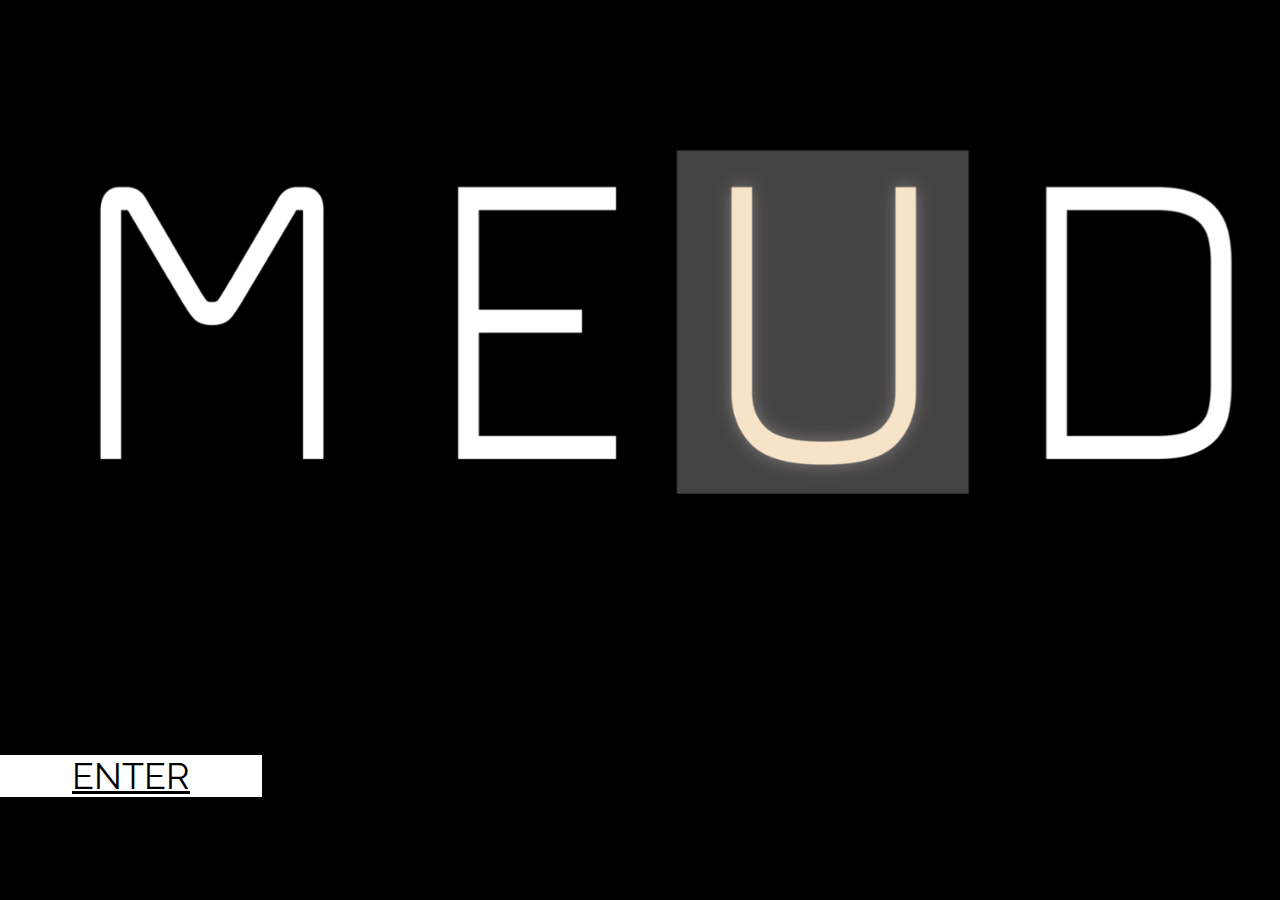
<file: index.html>
<!doctype html>
<html lang="en-US">

<head>
    <!-- Required meta tags -->
    <meta charset="utf-8">
    <meta name="viewport" content="width=device-width, initial-scale=1, shrink-to-fit=no">

    <!-- CSS -->
    <link rel="stylesheet" href="https://stackpath.bootstrapcdn.com/bootstrap/4.1.3/css/bootstrap.min.css" integrity="sha384-MCw98/SFnGE8fJT3GXwEOngsV7Zt27NXFoaoApmYm81iuXoPkFOJwJ8ERdknLPMO"
        crossorigin="anonymous">
    <link href="https://fonts.googleapis.com/css?family=Raleway" rel="stylesheet">
    <link href="https://fonts.googleapis.com/css?family=Snippet" rel="stylesheet">
    <link href="https://fonts.googleapis.com/css?family=Bungee+Hairline" rel="stylesheet">
    <link rel="stylesheet" href="assets/css/style.css">

    <!-- Title -->
    <title>MEUD Prototype</title>

</head>

<body>
    <div id="blackout">
    <!-- Enter page -->
    <main>
        <div id="enter-main" class="container-fluid text-center"><img id="enter-logo" src="assets/images/meud-logo.png">
            <div class="container text-muted"><p id="slogan-text">SUBTEXT SIMPLIFIED</p></div>
            <div class="line-break">
            <a id="enter-btn" class="btn" href="application.html">ENTER</a>
        </div>
    </main>
    </div>
    <!-- Scripts -->
    <script type="text/javascript" src="https://cdnjs.cloudflare.com/ajax/libs/jquery/3.3.1/jquery.min.js"></script>
    <script type="text/javascript" src="assets/javascript/app.js"></script>
</body>

</html>
</file>
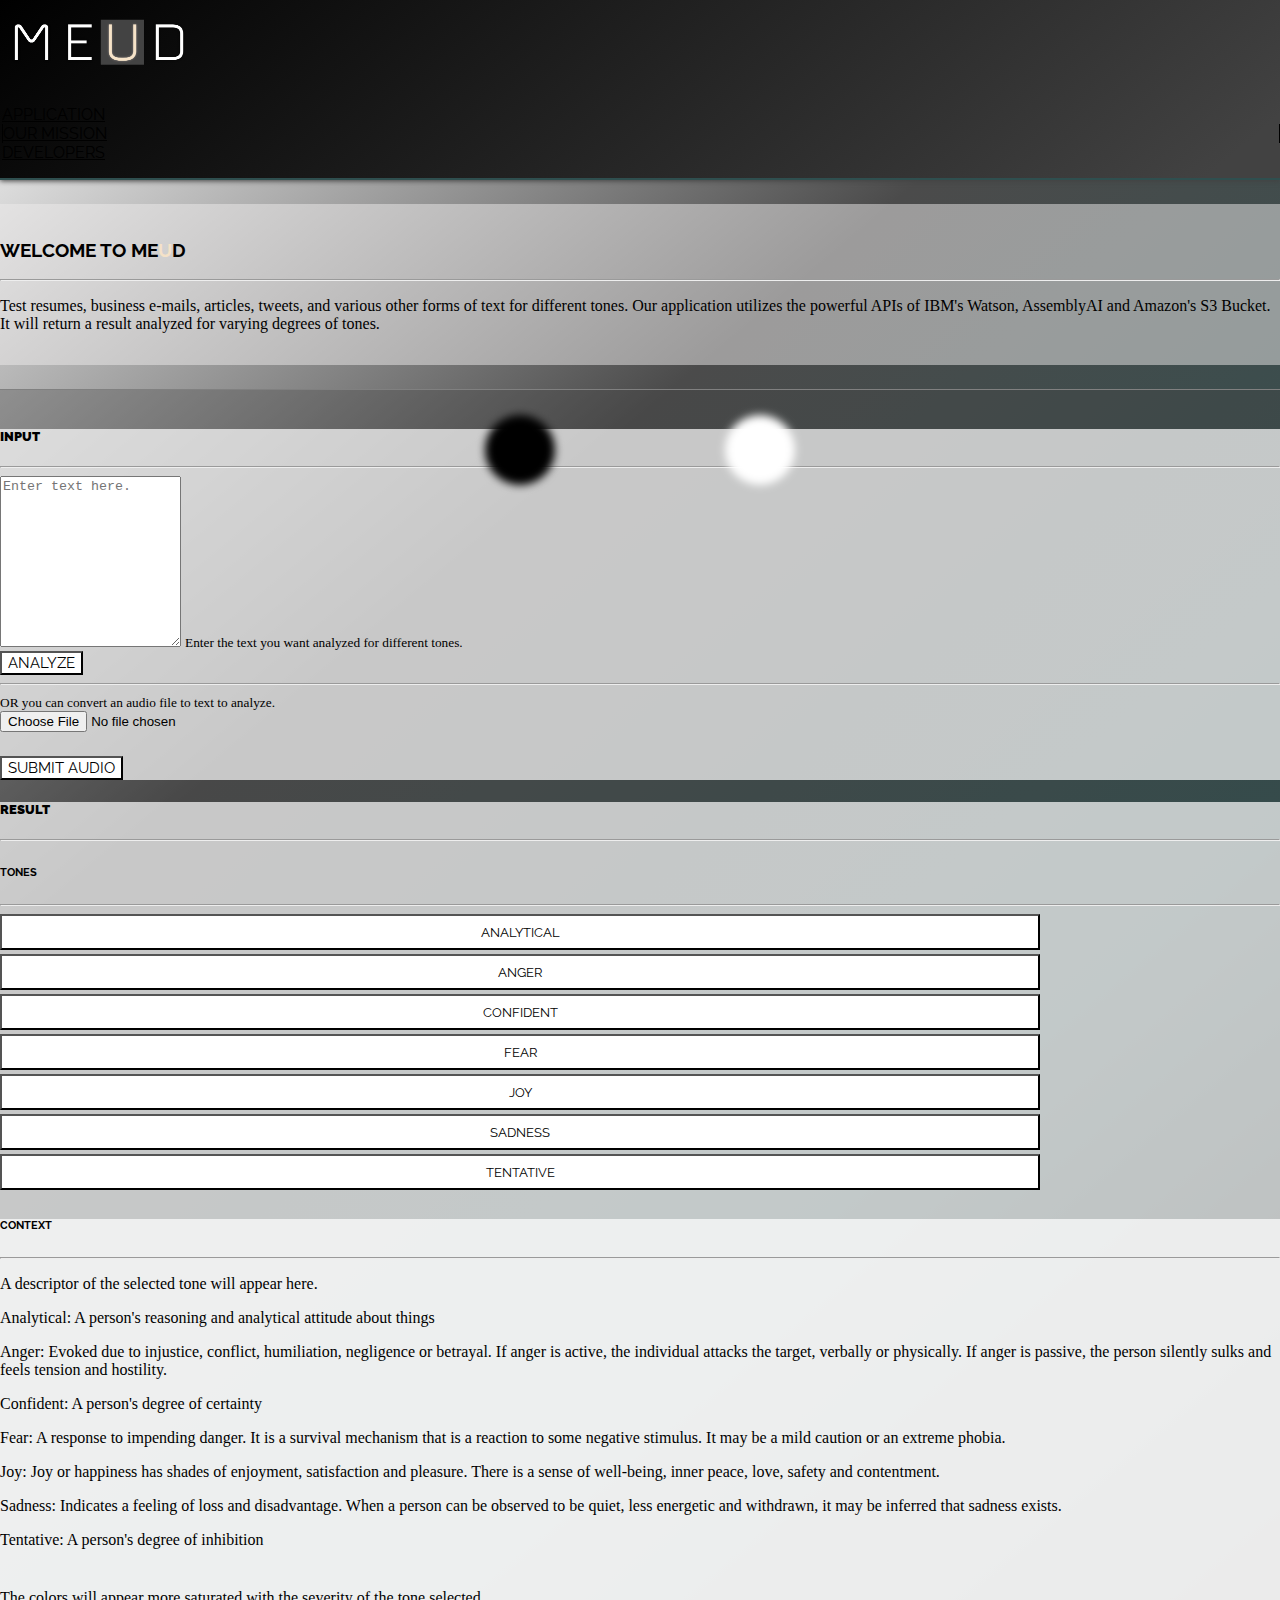
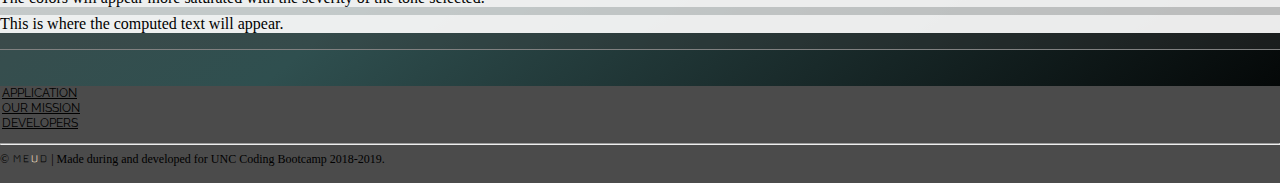
<file: application.html>
<!doctype html>
<html lang="en-US">

<head>
    <!-- Required meta tags -->
    <meta charset="utf-8">
    <meta name="viewport" content="width=device-width, initial-scale=1, shrink-to-fit=no">

    <!-- CSS -->
    <link rel="stylesheet" href="https://stackpath.bootstrapcdn.com/bootstrap/4.1.3/css/bootstrap.min.css" integrity="sha384-MCw98/SFnGE8fJT3GXwEOngsV7Zt27NXFoaoApmYm81iuXoPkFOJwJ8ERdknLPMO"
        crossorigin="anonymous">
    <link href="https://fonts.googleapis.com/css?family=Raleway" rel="stylesheet">
    <link href="https://fonts.googleapis.com/css?family=Snippet" rel="stylesheet">
    <link href="https://fonts.googleapis.com/css?family=Bungee+Hairline" rel="stylesheet">
    <link rel="stylesheet" href="assets/css/style.css">

    <!-- Title -->
    <title>MEUD Prototype</title>

</head>

<body>
    <!-- Header and Navbar -->
    <header>
        <div id="header-container" class="container-fluid">
            <nav class="navbar">
                <div class="logo">
                    <img src="assets/images/meud-logo.png" width="200" height="85" alt="">
                </div>

                <ul class="nav">
                    <li id="app-link" class="nav-item">
                        <a class="nav-link text-light" href="index.html">APPLICATION</a>
                    </li>
                    <li id="mission-link" class="nav-item">
                        <a class="nav-link text-light" href="mission.html">OUR MISSION</a>
                    </li>
                    <li id="dev-link" class="nav-item">
                        <a class="nav-link text-light" href="developers.html">DEVELOPERS</a>
                    </li>
                </ul>

            </nav>
        </div>
    </header>

    <div class="line-break"></div>

    <!-- Main Content -->
    <main>
        <div id="main-content-wrapper">
            <div class="container col-lg-11 col-md-12 col-sm-12">
                <!-- Initial info - what it does -->
                <div class="info-container container-fluid">
                    <div class="row">
                        <div class="container text-center col-lg-11">
                            <h3>WELCOME TO <span>ME<span class="text-color-cham">U</span>D</span></h3>
                            <hr>
                            <p class="text-dark">Test resumes, business e-mails, articles, tweets, and
                                various other
                                forms of text for different tones. Our application utilizes the powerful
                                APIs of IBM's Watson, AssemblyAI and Amazon's S3 Bucket. It will return a result
                                analyzed
                                for
                                varying degrees of tones.
                            </p>
                        </div>
                    </div>
                </div>
            </div>


            <div class="line-break"></div>

            <!-- Application -->
            <div id="content-wrapper" class="container-fluid">
                <div class="container col-lg-10 col-md-12 col-sm-12">
                    <div class="row">
                        <!-- Application Input -->
                        <div class="col-lg-4 col-md-12 col-sm-12">
                            <div id="app-input-card" class="card">
                                <div class="card-body">
                                    <h5 class="card-title text-center"><strong>INPUT</strong></h5>
                                    <hr>
                                    <form>
                                        <div class="form-group">
                                            <textarea type="inputText" class="form-control" id="analyzeInputText"
                                                placeholder="Enter text here." rows="11"></textarea>
                                            <small id="analyzeHelp" class="form-text text-muted">Enter the text
                                                you
                                                want
                                                analyzed for different tones.</small>
                                        </div>
                                        <button id="analyze-btn" type="submit" class="btn">
                                            ANALYZE
                                        </button>

                                        <hr>
                                    </form>
                                    <small id="audio-help" class="text-muted">OR you can convert an audio file to text
                                        to analyze.</small>
                                    <form>
                                        <input id="audio-file-input" type="file" name="file">
                                        <div class="line-break"></div>
                                        <button id="audio-upload-btn" class="btn">SUBMIT AUDIO</button>
                                    </form>
                                </div>
                            </div>
                        </div>

                        <div id="media-query-break"></div>

                        <!-- Application Result -->
                        <div class="container col-lg-8 col-md-12 col-sm-12">
                            <div id="app-result-card" class="card">
                                <div class="card-body">
                                    <h5 class="card-title text-center"><strong>RESULT</strong></h5>
                                    <hr>
                                    <!-- Tone filter selector -->
                                    <div class="row">
                                        <div id="filters" class="col-lg-3 col-md-3 col-sm-3 text-center">
                                            <div id="filters-tone-list">
                                                <ul id="tone-selectors">

                                                    <li>
                                                        <h6 class="text-left">TONES</h6>
                                                    </li>
                                                    <hr>
                                                    <li>
                                                        <button id="filter-analytical" class="filter-selector-btn btn"
                                                            type="button">ANALYTICAL</button></li>
                                                    <li>
                                                        <button id="filter-anger" class="filter-selector-btn btn" type="button">ANGER</button>
                                                    </li>
                                                    <li>
                                                        <button id="filter-confident" class="filter-selector-btn btn"
                                                            type="button">CONFIDENT</button>
                                                    </li>
                                                    <li>
                                                        <button id="filter-fear" class="filter-selector-btn btn" type="button">FEAR</button>
                                                    </li>
                                                    <li>
                                                        <button id="filter-joy" class="filter-selector-btn btn" type="button">JOY</button>
                                                    </li>
                                                    <li>
                                                        <button id="filter-sadness" class="filter-selector-btn btn"
                                                            type="button">SADNESS</button>
                                                    </li>
                                                    <li>
                                                        <button id="filter-tentative" class="filter-selector-btn btn"
                                                            type="button">TENTATIVE</button>
                                                    </li>

                                                </ul>
                                            </div>
                                        </div>
                                        <!-- Tone filter selected descriptor -->
                                        <div class="col-lg-9 col-md-9 col-sm-9">
                                            <div id="context-box" class="card">
                                                <div class="card-body">
                                                    <h6 class="card-title">CONTEXT</h6>
                                                    <hr>
                                                    <div>
                                                        <span id="filter-descriptor">
                                                            <p class="emotion-blurb">A descriptor of the selected tone
                                                                will appear here.</p>
                                                            <p class="emotion-blurb emotion-analytical d-none">Analytical:
                                                                A person's reasoning and analytical attitude about
                                                                things </p>
                                                            <p class="emotion-blurb emotion-anger d-none"> Anger:
                                                                Evoked due to injustice, conflict, humiliation,
                                                                negligence or betrayal. If anger is active, the
                                                                individual attacks the target, verbally or physically.
                                                                If anger is passive, the person silently sulks and
                                                                feels tension and hostility.
                                                            </p>
                                                            <p class="emotion-blurb emotion-confident d-none">Confident:
                                                                A person's degree of certainty</p>
                                                            <p class="emotion-blurb emotion-fear d-none">Fear: A
                                                                response to impending danger. It is a survival
                                                                mechanism that is a reaction to some negative stimulus.
                                                                It may be a mild caution or an extreme phobia.</p>
                                                            <p class="emotion-blurb emotion-joy d-none">Joy: Joy or
                                                                happiness has shades of enjoyment, satisfaction and
                                                                pleasure. There is a sense of well-being, inner peace,
                                                                love, safety and contentment. </p>
                                                            <p class="emotion-blurb emotion-sadness d-none">Sadness:
                                                                Indicates a feeling of loss and disadvantage. When a
                                                                person can be observed to be quiet, less energetic and
                                                                withdrawn, it may be inferred that sadness exists. </p>
                                                            <p class="emotion-blurb emotion-tentative d-none">Tentative:
                                                                A person's degree of inhibition </p>
                                                        </span>
                                                    </div>

                                                    <div class="line-break"></div>

                                                    <!-- Legend for highlighted text tone strength -- Needs work -- Needs to make 3 divs, different colors, appended with tone-strength number -->
                                                    <div id="filter-strength-legend">
                                                        The colors will appear more saturated with the severity of the
                                                        tone selected.
                                                    </div>
                                                </div>
                                            </div>
                                            <!-- The display of the input text -- text will highlight here according to selected tone filter -->
                                            <div class="card">
                                                <div class="card-body">
                                                    <span id="analyzeInputTextResult">
                                                        This is where the computed text will appear.
                                                    </span>
                                                </div>
                                            </div>
                                        </div>
                                    </div>
                                </div>
                            </div>
                        </div>
                    </div>
                </div>
            </div>
        </div>
    </main>


    <div class="line-break"></div>


    <!-- Footer -->
    <footer>
        <div id="footer-container" class="container-fluid  text-center">
            <nav id="footer-navbar" class="navbar">
                <ul id="footer-nav" class="nav mx-auto">
                    <li id="footer-app-link" class="footer-nav-item nav-item">
                        <a class="nav-link text-light" href="index.html">APPLICATION</a>
                    </li>
                    <li id="footer-dev-link" class="footer-nav-item nav-item">
                        <a class="nav-link text-light" href="mission.html">OUR MISSION</a>
                    </li>
                    <li id="footer-dev-link" class="footer-nav-item nav-item">
                        <a class="nav-link text-light" href="developers.html">DEVELOPERS</a>
                    </li>
                </ul>
            </nav>
            <hr>
            <div class="container">
                <div id="copyright-container" class="container">&copy; <span class="MEUD-logo text-white">ME<span class="text-color-cham">U</span>D</span>
                    | Made
                    during and developed for UNC Coding Bootcamp 2018-2019.</div>
            </div>
        </div>
    </footer>

    <div id="loader" class="loader d-none">
        <div class="blob-1"></div>
        <div class="blob-2"></div>
    </div>

    <!-- Scripts -->
    <script type="text/javascript" src="https://cdnjs.cloudflare.com/ajax/libs/jquery/3.3.1/jquery.min.js"></script>
    <script type="text/javascript" src="assets/javascript/app.js"></script>
</body>

</html>
</file>
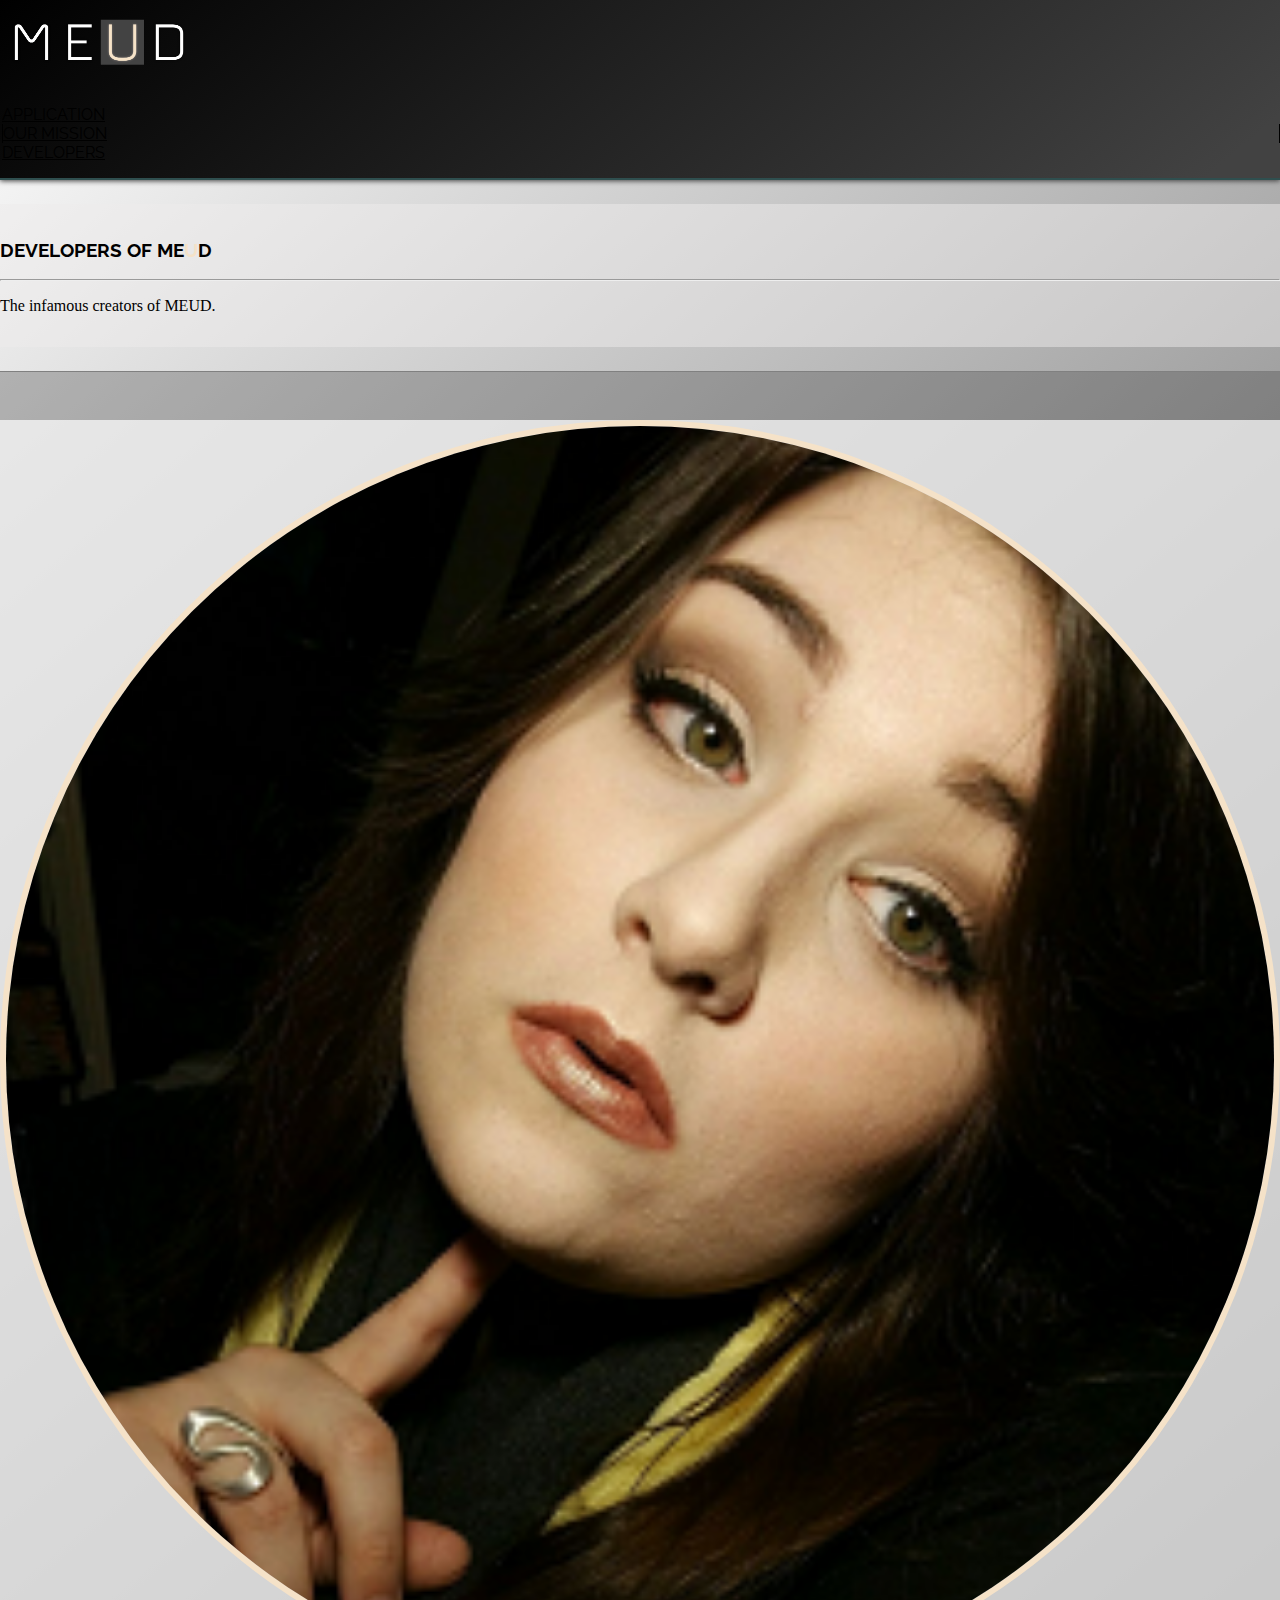
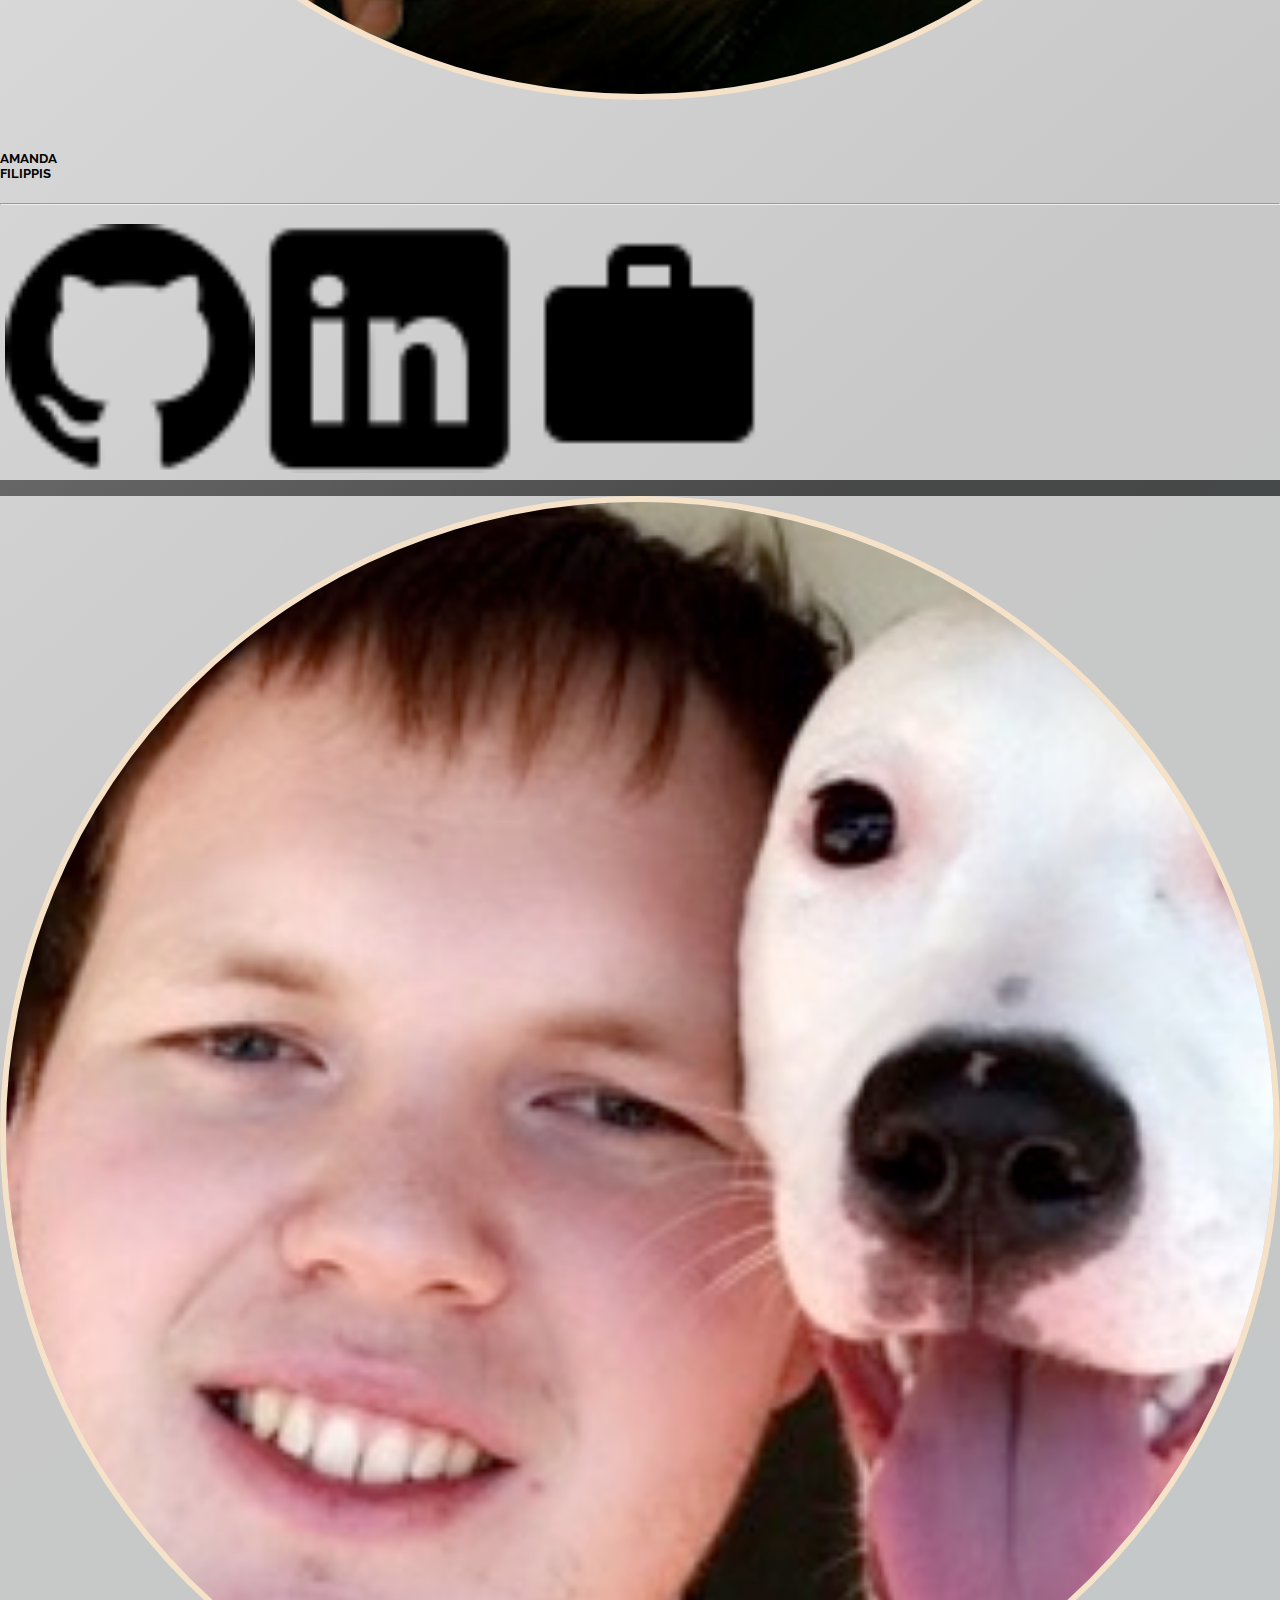
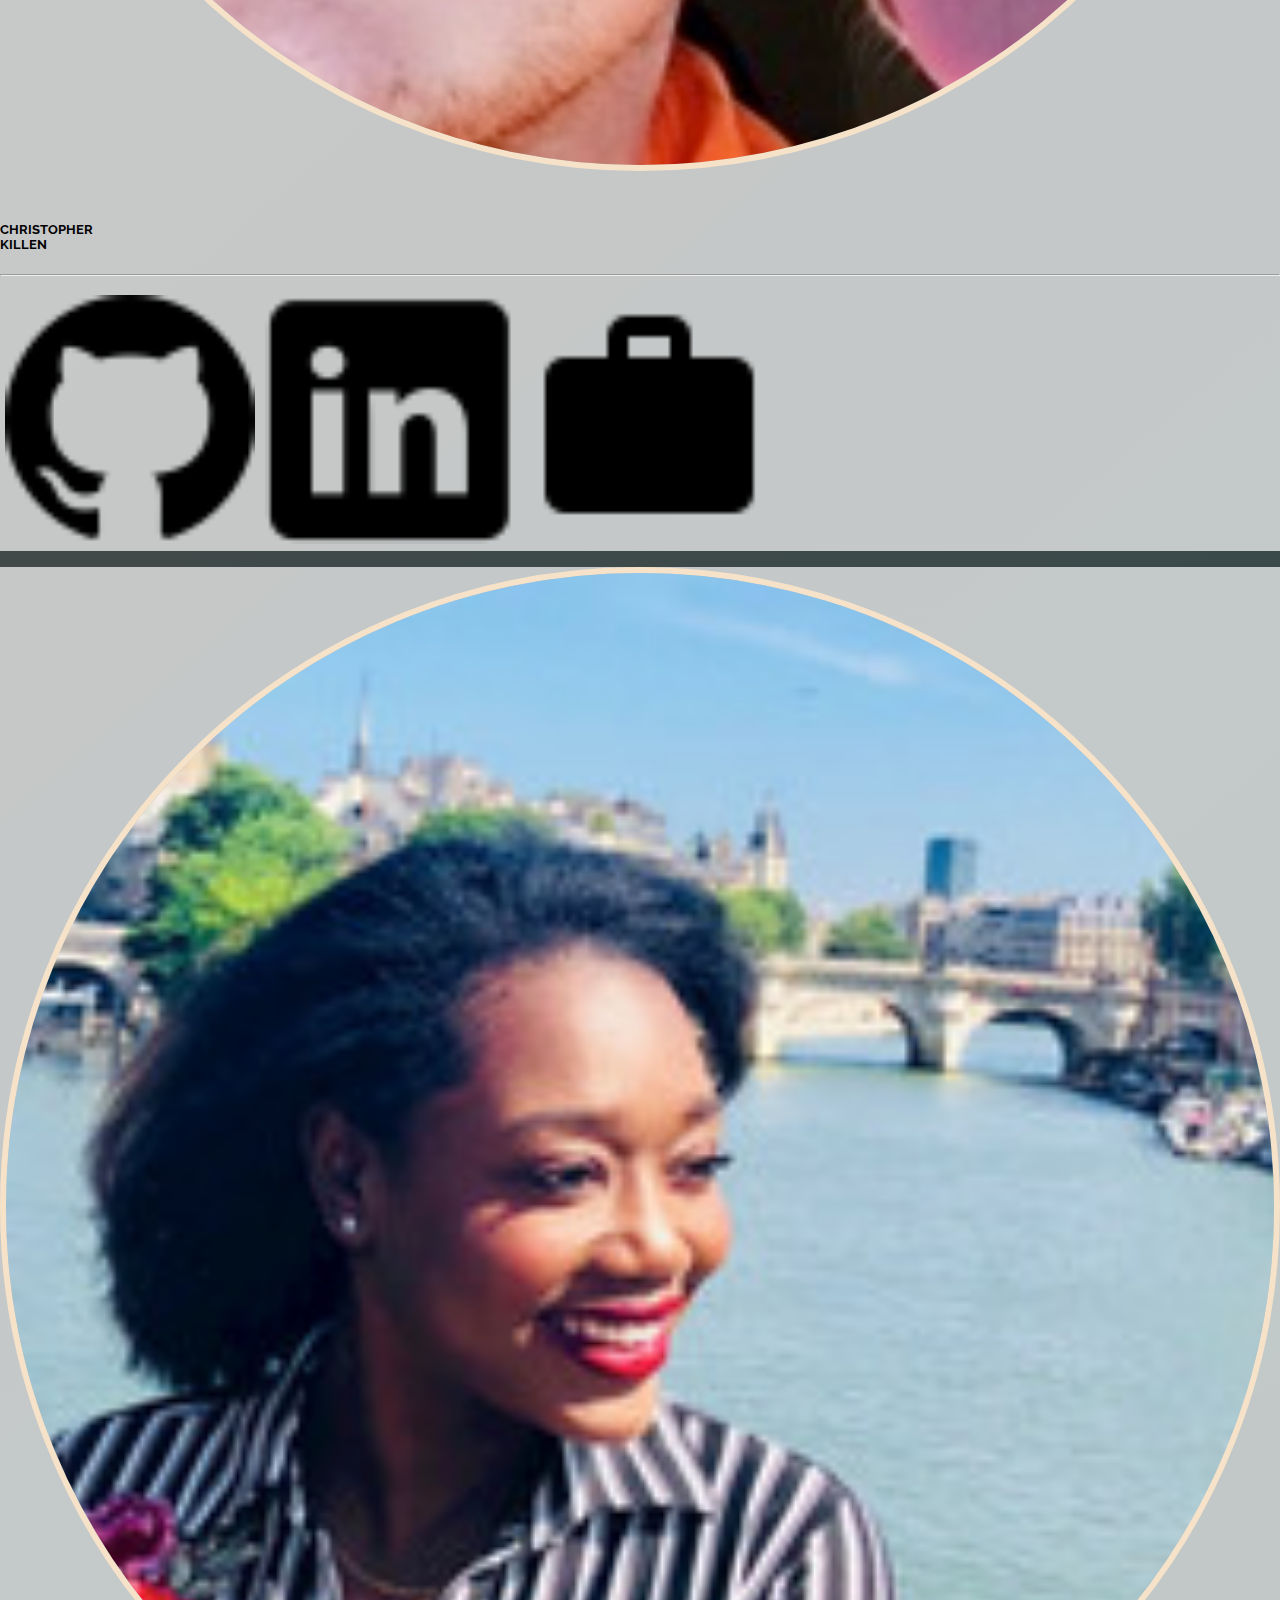
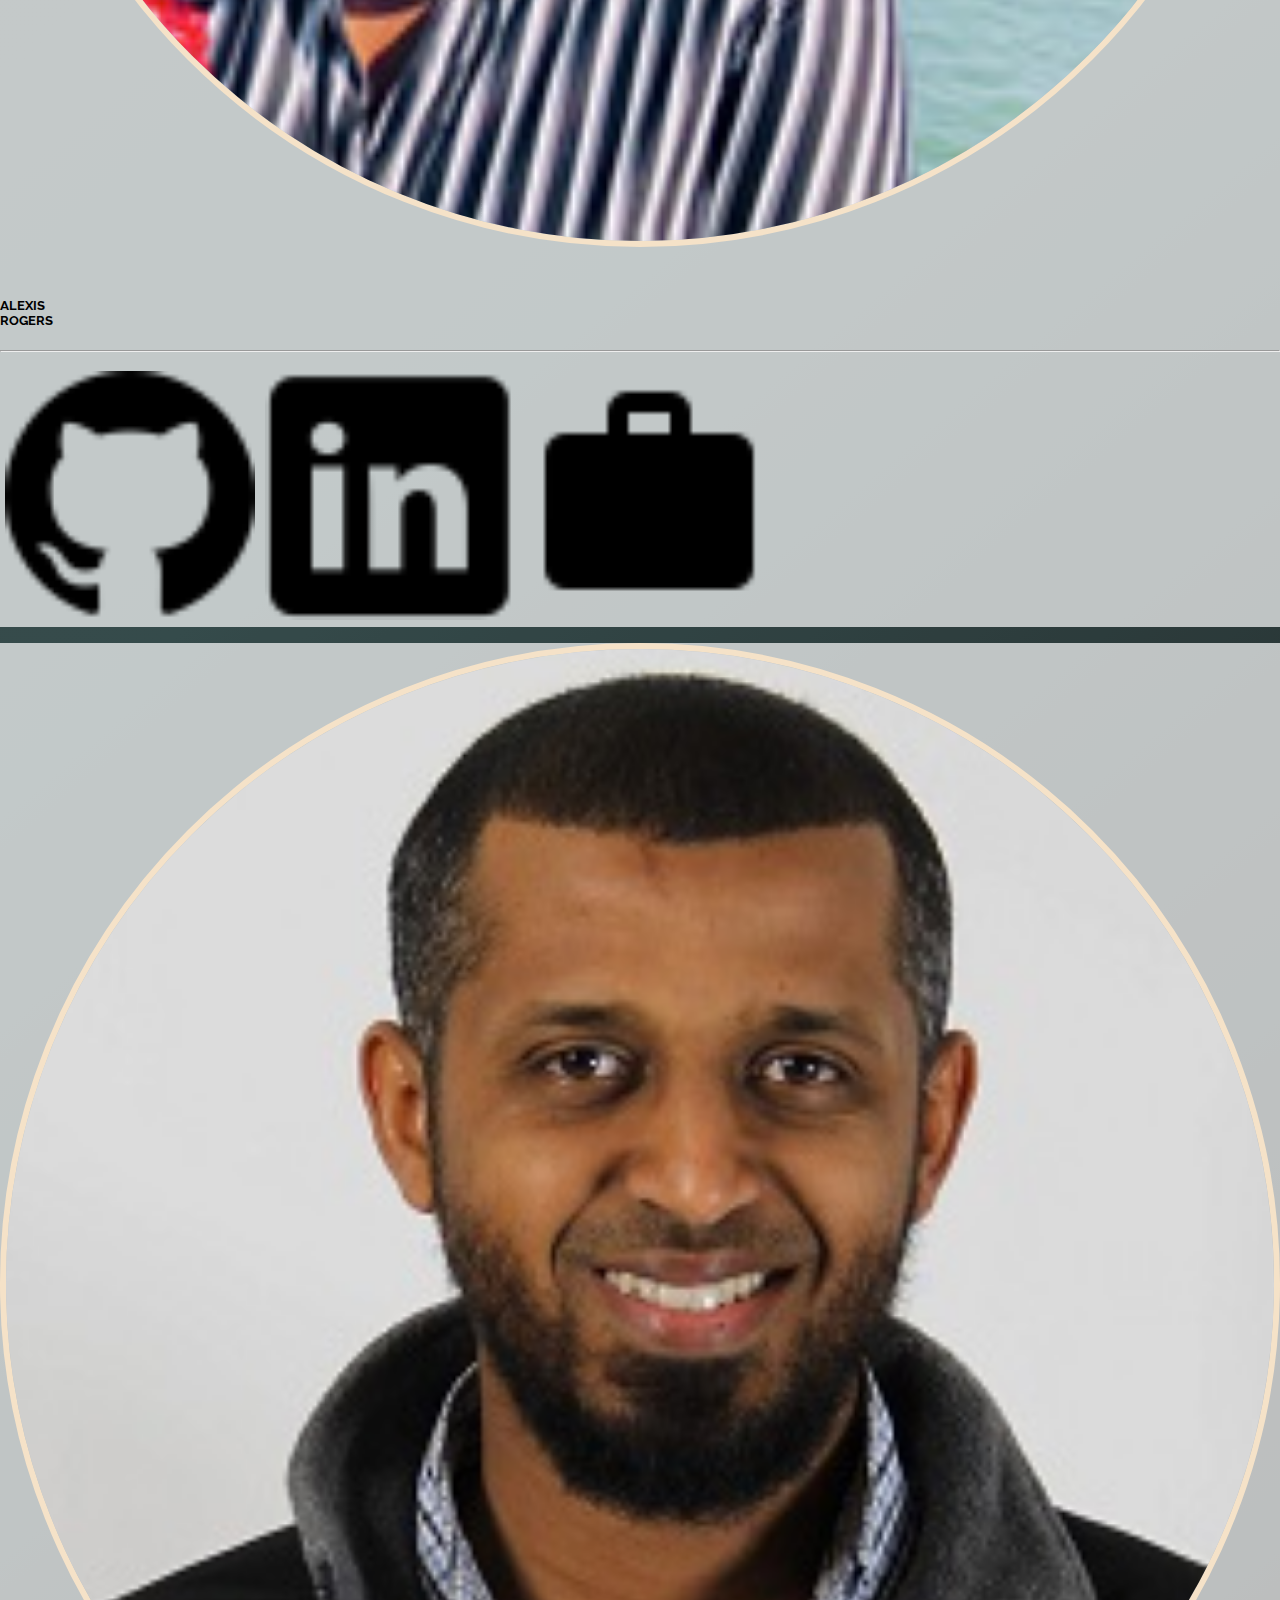
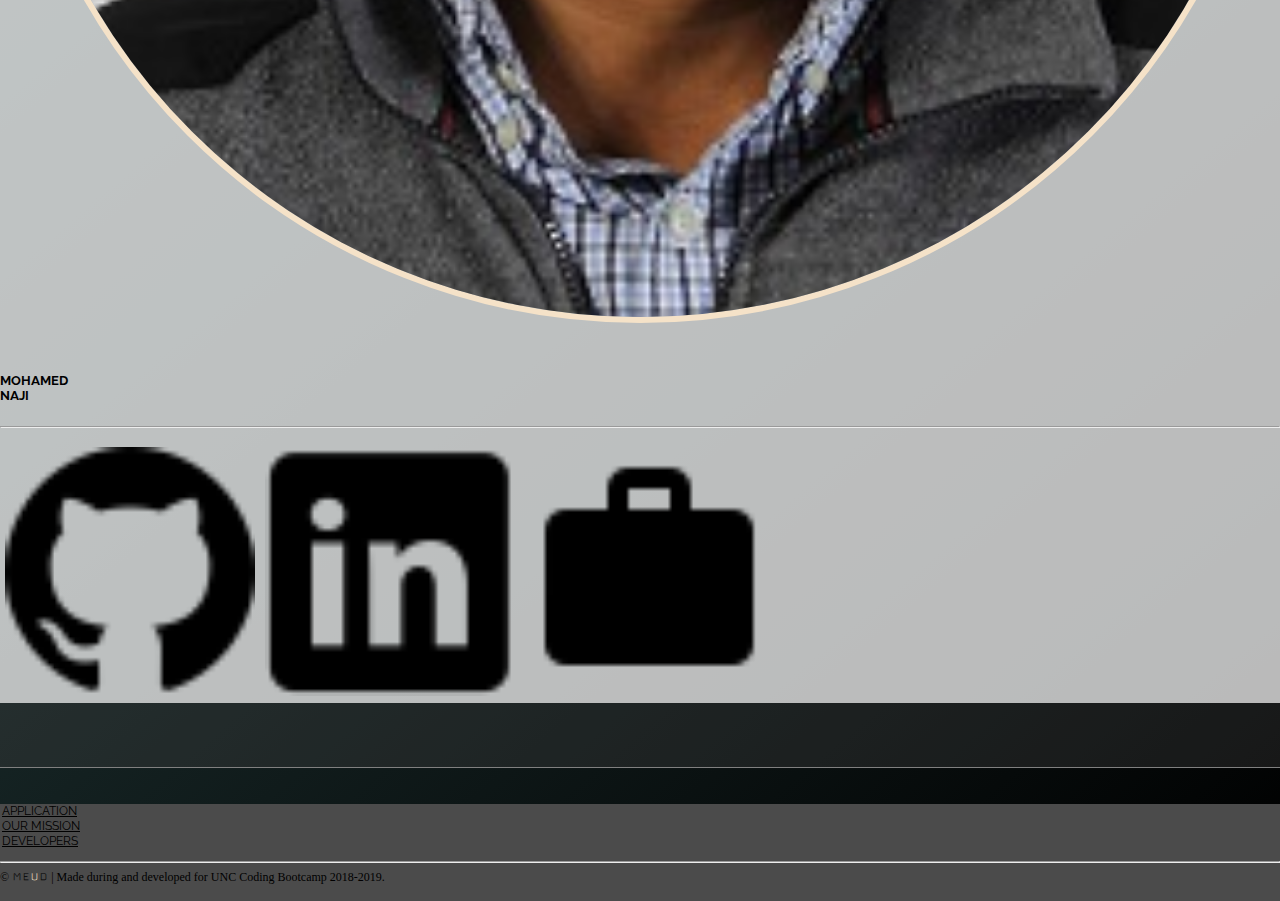
<file: developers.html>
<!doctype html>
<html lang="en-US">

<head>
    <!-- Required meta tags -->
    <meta charset="utf-8">
    <meta name="viewport" content="width=device-width, initial-scale=1, shrink-to-fit=no">

    <!-- CSS -->
    <link rel="stylesheet" href="https://stackpath.bootstrapcdn.com/bootstrap/4.1.3/css/bootstrap.min.css" integrity="sha384-MCw98/SFnGE8fJT3GXwEOngsV7Zt27NXFoaoApmYm81iuXoPkFOJwJ8ERdknLPMO"
        crossorigin="anonymous">
    <link href="https://fonts.googleapis.com/css?family=Raleway" rel="stylesheet">
    <link href="https://fonts.googleapis.com/css?family=Snippet" rel="stylesheet">
    <link href="https://fonts.googleapis.com/css?family=Bungee+Hairline" rel="stylesheet">
    <link rel="stylesheet" href="assets/css/style.css">

    <!-- Title -->
    <title>MEUD Prototype</title>

</head>

<body>
    <!-- Header and Navbar -->
    <header>
        <div id="header-container" class="container-fluid">
            <nav class="navbar">
                <div class="logo">
                    <img src="assets/images/meud-logo.png" width="200" height="85" alt="">
                </div>

                <ul class="nav">
                    <li id="app-link" class="nav-item">
                        <a class="nav-link text-light" href="application.html">APPLICATION</a>
                    </li>
                    <li id="mission-link" class="nav-item">
                        <a class="nav-link text-light" href="mission.html">OUR MISSION</a>
                    </li>
                    <li id="dev-link" class="nav-item">
                        <a class="nav-link text-light" href="developers.html">DEVELOPERS</a>
                    </li>
                </ul>

            </nav>
        </div>
    </header>

    <div class="line-break"></div>

    <!-- Main Content -->
    <main>
        <div id="main-content-wrapper">
            <div class="container col-lg-11 col-md-12 col-sm-12">
                <div class="info-container container-fluid">
                    <div class="row">
                        <div class="container text-center col-lg-11 col-md-11 col-sm-11">
                            <h3>DEVELOPERS OF <span>ME<span class="text-color-cham">U</span>D</span></h3>
                            <hr>
                            <p class="text-dark">The infamous creators of MEUD.</p>
                        </div>
                    </div>
                </div>
            </div>
            <div class="line-break"></div>

            <!-- Dev cards -->
            <div id="content-wrapper-devs" class="container-fluid">
                <div class="container col-lg-10 col-md-12 col-sm-12 mx-auto">
                    <div class="row">
                        <!-- Dev card 1 -->
                        <div id="dev-card-1" class="col-lg-3 col-md-3 col-sm-6">
                            <div class="card dev-card">
                                <div class="card-body">
                                    <div class="container text-center">
                                        <img id="dev-img-1" class="dev-img img-responsive" src="assets/images/developer-pic-afilippis.png">
                                    </div>
                                    <div class="line-break"></div>
                                    <h5 class="card-title text-center">AMANDA<br>FILIPPIS</h5>
                                    <hr>
                                    <!-- <div class="row">
                                        <div class="container col-lg-11 col-md-11 col-sm-11 text-center">
                                            <p>Socials:</p>
                                        </div>
                                    </div> -->
                                    <div id="social-links" class="row">
                                        <div class="container col-lg-11 col-md-11 col-sm-11 text-center">
                                            <ul id="social-nav">
                                                <li><a href="#"><img alt="GitHub" class="social-icon github" src="assets/images/github-icon-48.png"></a></li>
                                                <li><a href="#"><img alt="Linked-In" class="social-icon linkedin" src="assets/images/linkedin-icon-48.png"></a></li>
                                                <li><a href="#"><img alt="Portfolio" class="social-icon portfolio" src="assets/images/portfolio-icon-48.png"></a></li>
                                            </ul>
                                        </div>
                                    </div>
                                </div>
                            </div>
                        </div>
                        <!-- Dev card 2 -->
                        <div class="col-lg-3 col-md-3 col-sm-6">
                            <div id="dev-card-2" class="card dev-card">
                                <div class="card-body">
                                    <div class="container text-center">
                                        <img id="dev-img-1" class="dev-img img-responsive" src="assets/images/developer-pic-ckillen.jpeg">
                                    </div>
                                    <div class="line-break"></div>
                                    <h5 class="card-title text-center">CHRISTOPHER<br>KILLEN</h5>
                                    <hr>
                                    <!-- <div class="row">
                                        <div class="container col-lg-11 col-md-11 col-sm-11 text-center">
                                            <p>Socials:</p>
                                        </div>
                                    </div> -->
                                    <div id="social-links" class="row">
                                        <div class="container col-lg-11 col-md-11 col-sm-11 text-center">
                                            <ul id="social-nav">
                                                <li><a href="https://github.com/CKillen" target="_blank"><img alt="GitHub"
                                                            class="social-icon github" src="assets/images/github-icon-48.png"></a></li>
                                                <li><a href="https://www.linkedin.com/in/christopher-killen-21360774/"
                                                        target="_blank"><img alt="Linked-In" class="social-icon linkedin"
                                                            src="assets/images/linkedin-icon-48.png"></a></li>
                                                <li><a href="#"><img alt="Portfolio" class="social-icon portfolio" src="assets/images/portfolio-icon-48.png"></a></li>

                                            </ul>
                                        </div>
                                    </div>
                                </div>
                            </div>
                        </div>

                        <!-- Media break -->
                        <div id="media-query-break"></div>
                        <!-- Dev card 3 -->
                        <div class="col-lg-3 col-md-3 col-sm-6">
                            <div id="dev-card-3" class="card dev-card">
                                <div class="card-body">
                                    <div class="container text-center">
                                        <img id="dev-img-1" class="dev-img img-responsive" src="assets/images/developer-pic-arogers.jpeg">
                                    </div>
                                    <div class="line-break"></div>
                                    <h5 class="card-title text-center">ALEXIS<br>ROGERS</h5>
                                    <hr>
                                    <!-- <div class="row">
                                        <div class="container col-lg-11 col-md-11 col-sm-11 text-center">
                                            <p>Socials:</p>
                                        </div>
                                    </div> -->
                                    <div id="social-links" class="row">
                                        <div class="container col-lg-11 col-md-11 col-sm-11 text-center">
                                            <ul id="social-nav">
                                                <li><a href="#"><img alt="GitHub" class="social-icon github" src="assets/images/github-icon-48.png"></a></li>
                                                <li><a href="#"><img alt="Linked-In" class="social-icon linkedin" src="assets/images/linkedin-icon-48.png"></a></li>
                                                <li><a href="#"><img alt="Portfolio" class="social-icon portfolio" src="assets/images/portfolio-icon-48.png"></a></li>
                                            </ul>
                                        </div>
                                    </div>
                                </div>
                            </div>
                        </div>
                        <!-- Dev card 4 -->
                        <div class="col-lg-3 col-md-3 col-sm-6">
                            <div id="dev-card-4" class="card dev-card">
                                <div class="card-body">
                                    <div class="container text-center">
                                        <img id="dev-img-1" class="dev-img img-responsive" class="img-responsive" src="assets/images/developer-pic-mnaji.jpg">
                                    </div>
                                    <div class="line-break"></div>
                                    <h5 class="card-title text-center">MOHAMED<br>NAJI</h5>
                                    <hr>
                                    <!-- <div class="row">
                                        <div class="container col-lg-11 col-md-11 col-sm-11 text-center">
                                            <p>Socials:</p>
                                        </div>
                                    </div> -->
                                    <div id="social-links" class="row">
                                        <div class="container col-lg-11 col-md-11 col-sm-11 text-center">
                                            <ul id="social-nav">
                                                <li><a href="#"><img alt="GitHub" class="social-icon github" src="assets/images/github-icon-48.png"></a></li>
                                                <li><a href="#"><img alt="Linked-In" class="social-icon linkedin" src="assets/images/linkedin-icon-48.png"></a></li>
                                                <li><a href="#"><img alt="Portfolio" class="social-icon portfolio" src="assets/images/portfolio-icon-48.png"></a></li>
                                            </ul>
                                        </div>
                                    </div>
                                </div>
                            </div>
                        </div>
                    </div>
                </div>
            </div>
        </div>
        </div>
    </main>

    <div class="line-break"></div>

    <!-- Footer -->
    <footer>
        <div id="footer-container" class="container-fluid  text-center">
            <nav id="footer-navbar" class="navbar">
                <ul id="footer-nav" class="nav mx-auto">
                    <li id="footer-app-link" class="footer-nav-item nav-item">
                        <a class="nav-link text-light" href="application.html">APPLICATION</a>
                    </li>
                    <li id="footer-dev-link" class="footer-nav-item nav-item">
                        <a class="nav-link text-light" href="mission.html">OUR MISSION</a>
                    </li>
                    <li id="footer-dev-link" class="footer-nav-item nav-item">
                        <a class="nav-link text-light" href="developers.html">DEVELOPERS</a>
                    </li>
                </ul>
            </nav>
            <hr>
            <div class="container">
                <div id="copyright-container" class="container">&copy; <span class="MEUD-logo text-white">ME<span class="text-color-cham">U</span>D</span>
                    | Made
                    during and developed for UNC Coding Bootcamp 2018-2019.</div>
            </div>
        </div>
    </footer>

    <!-- Scripts -->
    <script type="text/javascript" src="https://cdnjs.cloudflare.com/ajax/libs/jquery/3.3.1/jquery.min.js"></script>
    <script type="text/javascript" src="assets/javascript/app.js"></script>
</body>

</html>
</file>
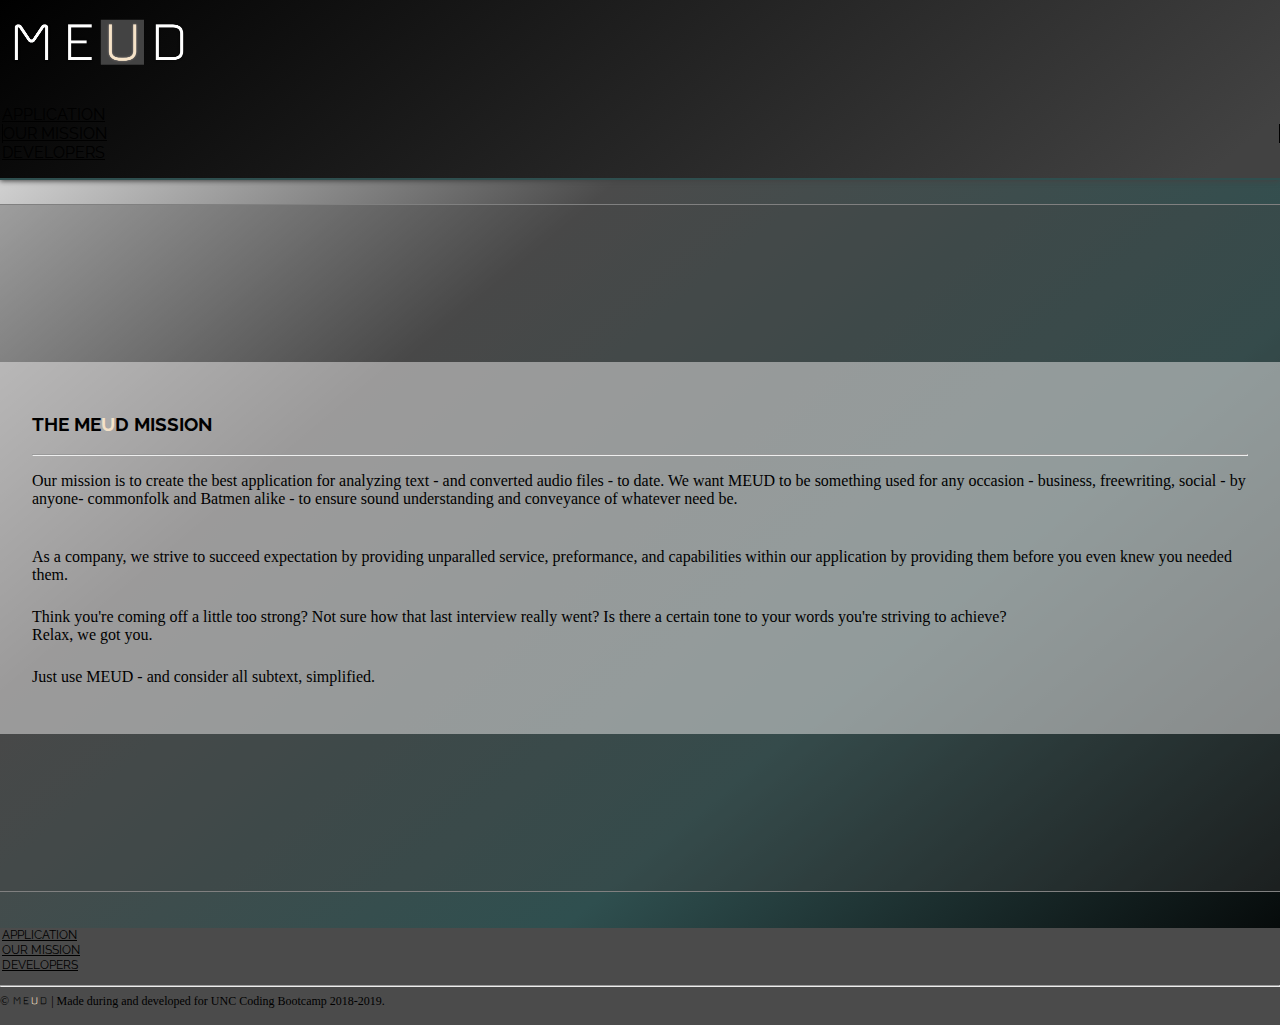
<file: mission.html>
<!doctype html>
<html lang="en-US">

<head>
    <!-- Required meta tags -->
    <meta charset="utf-8">
    <meta name="viewport" content="width=device-width, initial-scale=1, shrink-to-fit=no">

    <!-- CSS -->
    <link rel="stylesheet" href="https://stackpath.bootstrapcdn.com/bootstrap/4.1.3/css/bootstrap.min.css" integrity="sha384-MCw98/SFnGE8fJT3GXwEOngsV7Zt27NXFoaoApmYm81iuXoPkFOJwJ8ERdknLPMO"
        crossorigin="anonymous">
    <link href="https://fonts.googleapis.com/css?family=Raleway" rel="stylesheet">
    <link href="https://fonts.googleapis.com/css?family=Snippet" rel="stylesheet">
    <link href="https://fonts.googleapis.com/css?family=Bungee+Hairline" rel="stylesheet">
    <link rel="stylesheet" href="assets/css/style.css">

    <!-- Title -->
    <title>MEUD Prototype</title>

</head>

<body>
        <!-- Header and Navbar -->
        <header>
            <div id="header-container" class="container-fluid">
                <nav class="navbar">
                    <div class="logo">
                        <img src="assets/images/meud-logo.png" width="200" height="85" alt="">
                    </div>

                    <ul class="nav">
                        <li id="app-link" class="nav-item">
                            <a class="nav-link text-light" href="application.html">APPLICATION</a>
                        </li>
                        <li id="mission-link" class="nav-item">
                            <a class="nav-link text-light" href="mission.html">OUR MISSION</a>
                        </li>
                        <li id="dev-link" class="nav-item">
                            <a class="nav-link text-light" href="developers.html">DEVELOPERS</a>
                        </li>
                    </ul>

                </nav>
            </div>
        </header>

        <div class="line-break"></div>

        <!-- Main Content -->
        <main>
            <div id="content-wrapper" class="container-fluid">
            <div id="main-content-wrapper" class="centered-content-wrapper">
                <div class="container col-lg-10 col-md-12 col-sm-12">
                    <div class="container col-lg-11 col-md-11 col-sm-11">
                        <div id="mission-statement-container" class="info-container container-fluid">
                            <div class="row">
                                <div class="container text-center col-lg-11 col-md-11 col-sm-11">
                                    <h3>THE <span>ME<span class="text-color-cham">U</span>D</span> MISSION</h3>
                                    <hr>
                                    <p class="text-dark">Our mission is to create the best application for analyzing text - and converted
                                        audio files - to date. We want MEUD to be something used for any occasion -
                                        business, freewriting, social - by anyone- commonfolk and Batmen alike - to
                                        ensure
                                        sound understanding and conveyance of whatever need be.<br>
                                        <div class="line-break"></div>
                                        As a company, we strive to succeed expectation by providing unparalled service,
                                        preformance, and capabilities within our application by providing them before
                                        you
                                        even knew you
                                        needed them.<br>
                                        <div class="line-break"></div>
                                        Think you're coming off a little too strong? Not sure how that last interview
                                        really went?
                                        Is there a certain tone to your words you're striving to achieve?<br>
                                        Relax, we got
                                        you.<br>
                                        <div class="line-break"></div>
                                        Just use MEUD - and consider all subtext, simplified.
                                    </p>
                                </div>
                            </div>
                        </div>
                    </div>
                </div>
            </div>
            </div>
        </main>

        <div class="line-break"></div>

        <!-- Footer -->
        <footer>
            <div id="footer-container" class="container-fluid  text-center">
                <nav id="footer-navbar" class="navbar">
                    <ul id="footer-nav" class="nav mx-auto">
                        <li id="footer-app-link" class="footer-nav-item nav-item">
                            <a class="nav-link text-light" href="application.html">APPLICATION</a>
                        </li>
                        <li id="footer-dev-link" class="footer-nav-item nav-item">
                            <a class="nav-link text-light" href="mission.html">OUR MISSION</a>
                        </li>
                        <li id="footer-dev-link" class="footer-nav-item nav-item">
                            <a class="nav-link text-light" href="developers.html">DEVELOPERS</a>
                        </li>
                    </ul>
                </nav>
                <hr>
                <div class="container">
                    <div id="copyright-container" class="container">&copy; <span class="MEUD-logo text-white">ME<span
                            class="text-color-cham">U</span>D</span>
                        | Made
                        during and developed for UNC Coding Bootcamp 2018-2019.</div>
                </div>
            </div>
        </footer>

    <!-- Scripts -->
    <script type="text/javascript" src="https://cdnjs.cloudflare.com/ajax/libs/jquery/3.3.1/jquery.min.js"></script>
    <script type="text/javascript" src="assets/javascript/app.js"></script>
</body>

</html>
</file>
<file: assets/css/style.css>
* {
  box-sizing: border-box;
}

/* Overall Styling */
html {
  height: -100%;
}

body {
  font-family: "Georgia", serif;
  height: -100%;
  margin: 0;
  background: linear-gradient(140deg, white, #4B4B4B, darkslategray, black);
  background-repeat: no-repeat;
  background-size: cover;
}

h1, h2, h3, h4, h5, h6 {
  font-family: "Raleway", sans-serif;
}

a {
  color: black;
}

.line-break {
  width: 100%;
  height: 24px;
}

/* Enter page */
#blackout {
  position: fixed;
  padding: 0;
  margin: 0;
  top: 0;
  left: 0;
  width: 100%;
  height: 100%;
  background: rgba(0,0,0);
}

#enter-logo {
  height: 650px;
}

#enter-main {
  -webkit-animation: fadein 2.5s; /* Safari, Chrome and Opera > 12.1 */
     -moz-animation: fadein 2.5s; /* Firefox < 16 */
      -ms-animation: fadein 2.5s; /* Internet Explorer */
       -o-animation: fadein 2.5s; /* Opera < 12.1 */
          animation: fadein 2.5s;
}

@keyframes fadein {
  from {
    opacity: 0;
  }
  to {
    opacity: 1;
  }
}

/* Firefox < 16 */
@-moz-keyframes fadein {
  from {
    opacity: 0;
  }
  to {
    opacity: 1;
  }
}

/* Safari, Chrome and Opera > 12.1 */
@-webkit-keyframes fadein {
  from {
    opacity: 0;
  }
  to {
    opacity: 1;
  }
}

/* Internet Explorer */
@-ms-keyframes fadein {
  from {
    opacity: 0;
  }
  to {
    opacity: 1;
  }
}


#slogan-text {
  font-family: "Raleway", sans-serif;
  position: relative;
  font-size: 32px;
  bottom: 100px;
}

#enter-btn {
  font-family: "Raleway", sans-serif;
  font-size: 36px;
  background-color: white;
  padding-left: 2em;
  padding-right: 2em;
}

#enter-btn:hover {
  color: white;
  background-color: #424242;
  box-shadow: 0 1px 5px 0 rgb(66, 66, 66), 0 1px 5px 0 rgb(66, 66, 66);
}

/* Header */
#header-container {
  border-bottom: 2px solid darkslategrey;
  background: linear-gradient(140deg, black, #424242 95%);

  /* Adds shadow only to the bottom, not the sides */
  box-shadow: 0 1px 5px rgb(66, 66, 66);
}
h1.MEUD-logo {
  font-size: 3em;
}
.MEUD-logo {
  font-family: "Bungee Hairline", cursive;
  font-weight: bold;
}
.text-color-dsg {
  color: darkslategray;
}
/* "Champagne" text color */
.text-color-cham {
  color: #F5E2C8;
}
.nav-link {
  font-family: "Raleway", sans-serif;
}

#mission-link {
  border-right: 1px solid black;
  border-left: 1px solid black;
}

/* Info */
.info-container {
  padding-top: 1em;
  padding-bottom: 1em;
  background-color: rgb(238, 236, 236, 0.5);
  /* border: 1px solid rgb(238, 236, 236, 0.4);
    border-radius: 4px; */
}

h3 > span.MEUD-logo {
  font-size: 32px;
}

/* Main application body */
#main-content-wrapper {
  min-height: 654px;
  max-height: 100%;
}

.centered-content-wrapper {
  display: flex;
  flex-direction: column;
  justify-content: center;
  height: 100%;
}

#content-wrapper {
  padding-top: 1em;
  padding-bottom: 1em;
  padding-right: 0;
  padding-left: 0;
  border-top: 0.3px solid gray;
  border-bottom: 0.3px solid gray;
  background-color: rgb(66, 66, 66, 0.33);
}

.card-title {
  font-family: "Raleway", sans-serif;
}

.card {
  border-radius: 0;
  background-color: rgb(255, 255, 255, 0.7);
}

#analyze-btn {
  font-family: "Raleway", sans-serif;
  font-size: 15px;
  background-color: white;
}

#analyze-btn:hover {
  color: white;
  background-color: #424242;
  box-shadow: 0 1px 5px 0 rgb(66, 66, 66), 0 1px 5px 0 rgb(66, 66, 66);
}

#audio-upload-btn {
  font-family: "Raleway", sans-serif;
  font-size: 15px;
  background-color: white;
}

#audio-upload-btn:hover {
  color: white;
  background-color: #424242;
  box-shadow: 0 1px 5px 0 rgb(66, 66, 66), 0 1px 5px 0 rgb(66, 66, 66);
}


ul {
  margin-left: 2px;
  padding-left: 0;
  list-style-type: none;
}
#tone-selectors {
  margin-bottom: 0;
  margin-left: 0;
}

/* Filter colors: */
#filter-analytical:hover {
  color: white;
  background-color: cornflowerblue;
}
#filter-anger:hover {
  color: white;
  background-color: red;
}
#filter-confident:hover {
  color: white;
  background-color: purple;
}
#filter-fear:hover {
  color: white;
  background-color: green;
}
#filter-joy:hover {
  color: white;
  background-color: gold;
}
#filter-sadness:hover {
  color: white;
  background-color: slateblue;
}
#filter-tentative:hover {
  color: white;
  background-color: aquamarine;
}

.filter-selector-btn {
  font-family: "Raleway", sans-serif;
  width: 80%;
  margin-bottom: 4px;
  padding-top: 8px;
  padding-bottom: 8px;
  background-color: white;
  box-sizing: content-box;
}

.filter-selector-btn:hover {
  box-shadow: 0 1px 5px 0 rgb(66, 66, 66), 0 1px 5px 0 rgb(66, 66, 66);
}

#context-box {
  margin-bottom: 8px;
}
/* Context highlight colors high */
.highlight-analytical-high {
  color: white;
  background-color: cornflowerblue;
}
.highlight-anger-high {
  color: white;
  background-color: rgb(255,0,0, 1);
}
.highlight-confident-high {
  color: white;
  background-color: purple;
}
.highlight-fear-high {
  color: white;
  background-color: green;
}
.highlight-joy-high {
  color: white;
  background-color: gold;
}
.highlight-sadness-high {
  color: white;
  background-color: slateblue;
}
.highlight-tentative-high {
  color: white;
  background-color: aquamarine;
}
/* Context highlight colors medium */
.highlight-analytical-medium {
  color: white;
  background-color: rgb(100, 149, 237, 0.5);
}
.highlight-anger-medium {
  color: white;
  background-color: rgb(255,0,0, 0.5);
}
.highlight-confident-medium {
  color: white;
  background-color: rgb(128, 0, 128, 0.5);
}
.highlight-fear-medium {
  color: white;
  background-color: rgb(0, 128, 0, 0.5);
}
.highlight-joy-medium {
  color: white;
  background-color: rgb(255, 215, 0, 0.5);
}
.highlight-sadness-medium {
  color: white;
  background-color: rgb(106, 90, 205, 0.5);
}
.highlight-tentative-medium {
  color: white;
  background-color: rgb(127, 255, 212, 0.5);
}
/* Context highlight colors low */
.highlight-analytical-low {
  color: white;
  background-color: rgb(100, 149, 237, 0.3);
}
.highlight-anger-low {
  color: white;
  background-color: rgb(255,0,0, 0.3);
}
.highlight-confident-low {
  color: white;
  background-color: rgb(128, 0, 128, 0.3);
}
.highlight-fear-low {
  color: white;
  background-color: rgb(0, 128, 0, 0.3);
}
.highlight-joy-low {
  color: white;
  background-color: rgb(255, 215, 0, 0.3);
}
.highlight-sadness-low {
  color: white;
  background-color: rgb(106, 90, 205, 0.3);
}
.highlight-tentative-low {
  color: white;
  background-color: rgb(127, 255, 212, 0.3);
}

/* Mission page  */
#mission-statement-container {
  padding: 2em;
}

/* Developer page */
#content-wrapper-devs {
  padding-top: 3em;
  padding-bottom: 3em;
  padding-right: 0;
  padding-left: 0;
  border-top: 0.3px solid gray;
  border-bottom: 0.3px solid gray;
  background-color: rgb(66, 66, 66, 0.33);
}

.dev-card {
  background-color: rgb(255, 255, 255, 0.7);
}

.dev-card:hover {
  border: 1px solid #EDCB96;
  background-color: rgb(255, 255, 255, 0.9);
  box-shadow: 0 4px 10px 0 rgb(66, 66, 66), 0 2px 20px 0 rgb(66, 66, 66);
}


.dev-img {
  position: relative;
  align-content: center;
  /* Need help with media resizing */
  height: 100%;
  width: 100%;
  border: 6px solid #F5E2C8;
  border-radius: 50%;
  object-fit: cover;
  /* box-shadow: 0 4px 8px 0 rgb(66, 66, 66), 0 2px 20px 0 rgb(66, 66, 66); */
}

#social-links li {
  display: inline;
}

.social-icon {
  padding: 3px;
  height: 10%;
  width: 20%;
}

/* Footer */
#footer-container {
  position: relative;
  right: 0;
  bottom: 0;
  left: 0;
  font-size: 12px;
  background-color: #4B4B4B;
}
#footer-navbar {
  padding-bottom: 0;
}
#footer-container > hr {
  margin-top: 8px;
}
#footer-container > .container {
  padding-bottom: 16px;
}

.footer-nav-item {
  padding-right: 0;
}

/* Media responsiveness */
@media only screen and (max-width: 992px) {
  /* Stuff here, reg css */
  #app-result-card {
    margin-top: 24px;
  }
}

@media only screen and (max-width: 768px) {
  /* Stuff here, reg css */
  #dev-card-3 {
    margin-top: 24px;
  }
  #dev-card-4 {
    margin-top: 24px;
  }
}

@media only screen and (max-width: 576px) {
  /* Stuff here, reg css */
  #dev-card-1 {
    margin-top: 24px;
  }
  #dev-card-2 {
    margin-top: 24px;
  }
}

/* Loader */
.loader{
	width:400px;
	height:400px;
	position:absolute;
	top:50%;
	left:50%;
	transform:translate(-50%,-50%);
  background:rgba(255, 255, 255, 0);
	filter: blur(4px) contrast(20);
}
.blob-1,.blob-2{
	width:70px;
	height:70px;
	position:absolute;
	background:#4b4b4b;
	border-radius:50%;
	top:50%;left:50%;
	transform:translate(-50%,-50%);
}
.blob-1{
	left:20%;
	animation:osc-l 2.5s ease infinite;
}
.blob-2{
	left:80%;
	animation:osc-r 2.5s ease infinite;
	background:#ffffff;
}
@keyframes osc-l{
	0%{left:20%;}
	50%{left:50%;}
	100%{left:20%;}
}
@keyframes osc-r{
	0%{left:80%;}
	50%{left:50%;}
	100%{left:80%;}
}
</file>
